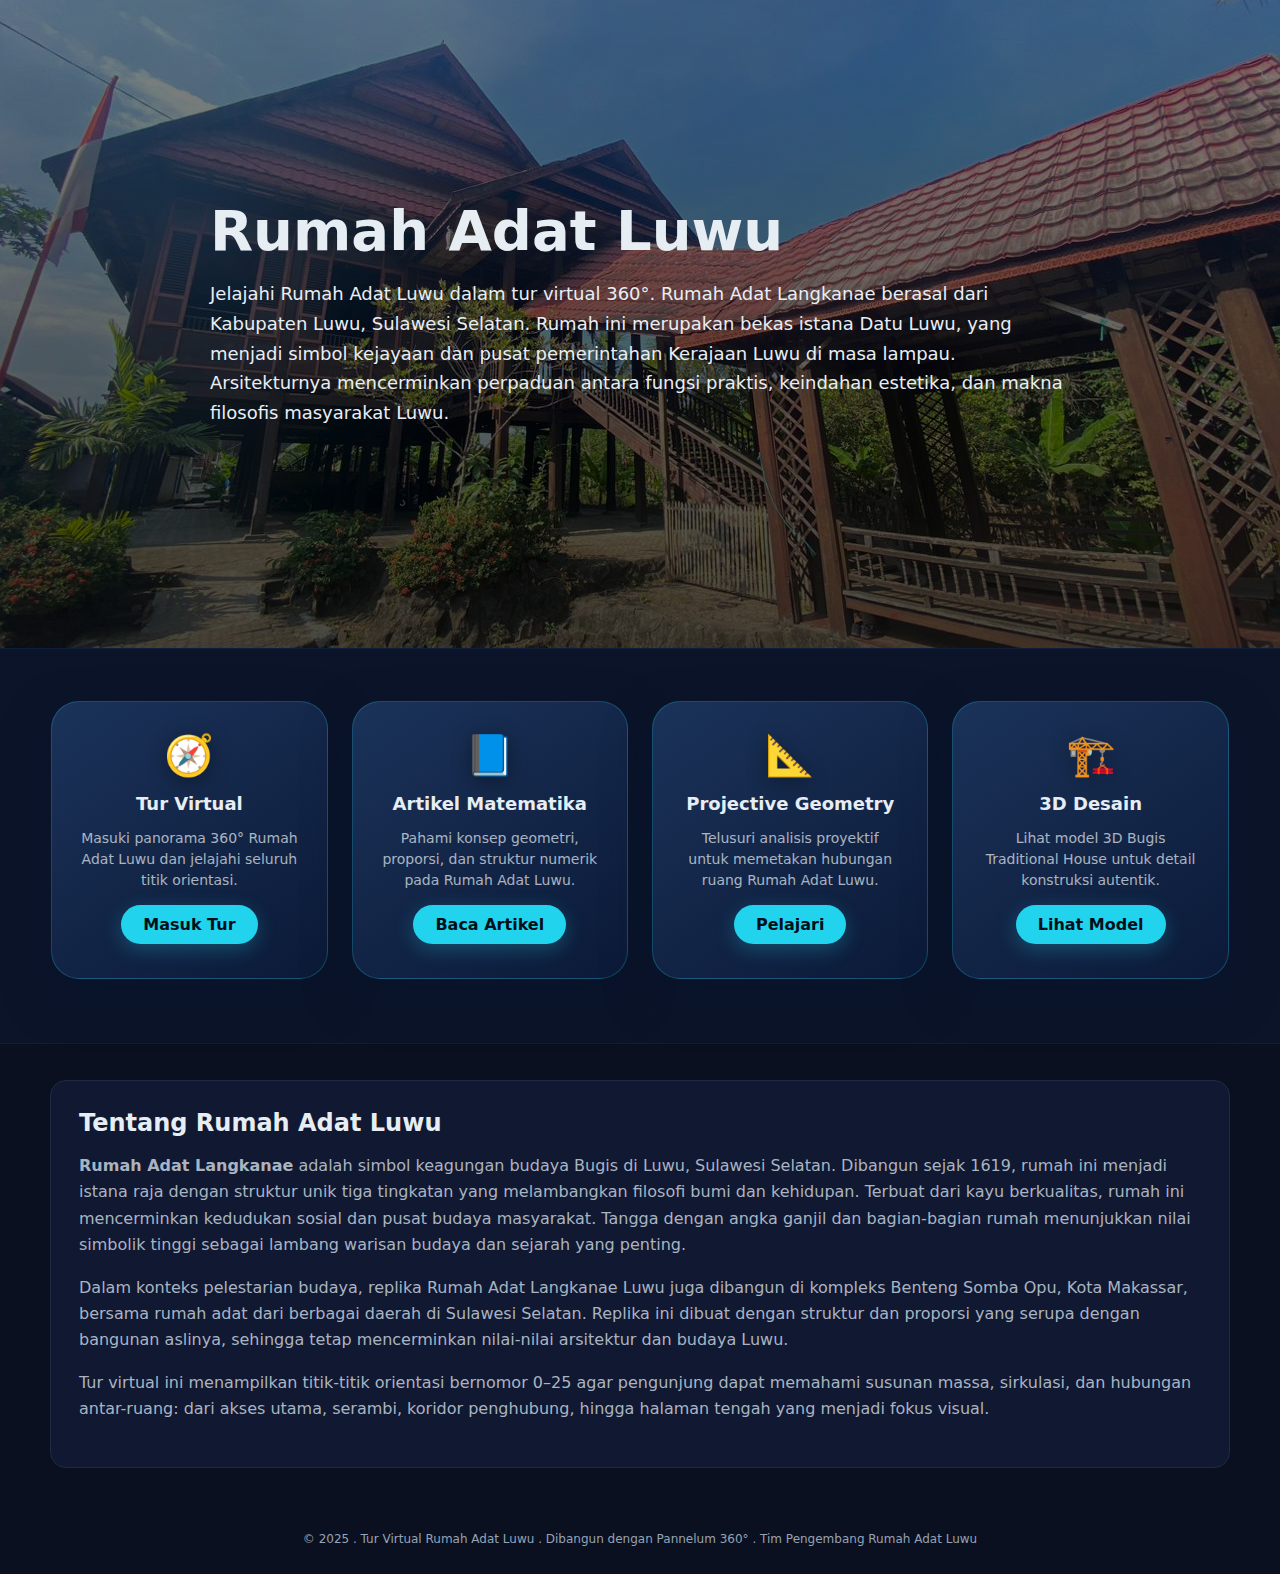
<file: index.html>
<!DOCTYPE html>
<html lang="en">
<head>
    <meta charset="UTF-8">
    <meta name="viewport" content="width=device-width, initial-scale=1">
    <title>RUMAH TRADISIONAL LUWU - Tur Virtual</title>
    <link rel="stylesheet" href="styles/index.css" />
</head>
<body>
    <header>
        <img
        src="assets/images/main_img.jpg" alt="Rumah Adat Luwu - tampak depan beranotasi"/>
        <div class="hero">
            <h1 class="title">Rumah Adat Luwu</h1>
            <p class="lead">
                Jelajahi Rumah Adat Luwu dalam tur virtual 360°. Rumah Adat Langkanae berasal dari Kabupaten Luwu, Sulawesi Selatan. Rumah ini merupakan bekas istana Datu Luwu, yang menjadi simbol kejayaan dan pusat pemerintahan Kerajaan Luwu di masa lampau. Arsitekturnya mencerminkan perpaduan antara fungsi praktis, keindahan estetika, dan makna filosofis masyarakat Luwu.
            </p>
        </div>
    </header>

    <section class="cta-section">
        <div class="cta-container">
            <article class="cta-card">
                <span class="cta-icon" aria-hidden="true">🧭</span>
                <h3>Tur Virtual</h3>
                <p>Masuki panorama 360° Rumah Adat Luwu dan jelajahi seluruh titik orientasi.</p>
                <a class="cta-button" href="vtour.html">Masuk Tur</a>
            </article>
            <article class="cta-card">
                <span class="cta-icon" aria-hidden="true">📘</span>
                <h3>Artikel Matematika</h3>
                <p>Pahami konsep geometri, proporsi, dan struktur numerik pada Rumah Adat Luwu.</p>
                <a class="cta-button" href="article.html">Baca Artikel</a>
            </article>
            <article class="cta-card">
                <span class="cta-icon" aria-hidden="true">📐</span>
                <h3>Projective Geometry</h3>
                <p>Telusuri analisis proyektif untuk memetakan hubungan ruang Rumah Adat Luwu.</p>
                <a class="cta-button" href="math.html#projective-geometry">Pelajari</a>
            </article>
            <article class="cta-card">
                <span class="cta-icon" aria-hidden="true">🏗️</span>
                <h3>3D Desain</h3>
                <p>Lihat model 3D Bugis Traditional House untuk detail konstruksi autentik.</p>
                <a class="cta-button" href="https://sketchfab.com/3d-models/bugis-traditionals-house-d85593bc47784f899d461a92c33bfca4">Lihat Model</a>
            </article>
        </div>
    </section>
    <main>
        <section class="card">
            <h2>Tentang Rumah Adat Luwu</h2>
            <p>
                <strong>Rumah Adat Langkanae</strong> adalah simbol keagungan budaya Bugis di Luwu, Sulawesi Selatan. Dibangun sejak 1619, rumah ini menjadi istana raja dengan struktur unik tiga tingkatan yang melambangkan filosofi bumi dan kehidupan. Terbuat dari kayu berkualitas, rumah ini mencerminkan kedudukan sosial dan pusat budaya masyarakat. Tangga dengan angka ganjil dan bagian-bagian rumah menunjukkan nilai simbolik tinggi sebagai lambang warisan budaya dan sejarah yang penting.
            </p>
            <p>
                Dalam konteks pelestarian budaya, replika Rumah Adat Langkanae Luwu juga dibangun di kompleks Benteng Somba Opu, Kota Makassar, bersama rumah adat dari berbagai daerah di Sulawesi Selatan. Replika ini dibuat dengan struktur dan proporsi yang serupa dengan bangunan aslinya, sehingga tetap mencerminkan nilai-nilai arsitektur dan budaya Luwu.
            </p>
            <p>
                Tur virtual ini menampilkan titik-titik orientasi bernomor  0–25 agar pengunjung dapat memahami susunan massa, sirkulasi, dan hubungan antar-ruang: dari akses utama, serambi, koridor penghubung, hingga halaman tengah yang menjadi fokus visual.
            </p>
        </section>
    </main>

    <footer>
        © 2025 . Tur Virtual Rumah Adat Luwu . Dibangun dengan Pannelum 360° . Tim Pengembang Rumah Adat Luwu
    </footer>
</body>
</html>
</file>
<file: styles/index.css>
/* Variabel warna utama untuk tema website */
:root {
    --bg: #0b1020;         /* Warna latar belakang utama */
    --ink: #e6edf3;        /* Warna teks utama */
    --muted: #a9b4c2;      /* Warna teks sekunder/muted */
    --accent: #22d3ee;     /* Warna aksen/tombol */
    --panel: #111831;      /* Warna panel/kartu */
}

/* Semua elemen menggunakan box-sizing border-box agar padding dan border masuk hitungan ukuran */
* {
    box-sizing: border-box;
}

/* Aturan dasar untuk body: font, warna, dan latar belakang */
body {
    margin: 0;
    font-family: system-ui, -apple-system, Segoe UI, Roboto, Helvetica, Arial;
    color: var(--ink);
    background: var(--bg);
}

/* Header: bagian atas berisi gambar dan judul, dengan tinggi minimal 72vh */
header {
    position: relative;
    min-height: 72vh;
    display: grid;
    place-items: center;
    overflow: hidden;
}

/* Gambar header: memenuhi seluruh area header dan diberi efek filter */
header img {
    position: absolute;
    inset: 0;
    width: 100%;
    height: 100%;
    object-fit: cover;
    filter: contrast(1.05) saturate(1.05) brightness(.8);
}

/* Overlay gelap di atas gambar header agar teks lebih terbaca */
header::after {
    content: "";
    position: absolute;
    inset: 0;
    background: linear-gradient(180deg, rgba(0,0,0,.35), rgba(0,0,0,.65));
}

/* Hero: kontainer utama judul dan deskripsi di header */
.hero {
    position: relative;
    z-index: 1;
    max-width: 1100px;
    padding: 24px;
}

/* Judul utama di header */
.title {
    font-size: clamp(28px, 5vw, 56px); /* Responsive font size */
    line-height: 1.05;
    margin: 0 0 10px;
}

/* Deskripsi singkat di bawah judul */
.lead {
    font-size: clamp(14px, 2.2vw, 18px); /* Responsive font size */
    color: #e8eef6;
    max-width: 860px;
}

.cta a.secondary:hover {
    background: rgba(34, 211, 238, 0.12);
}

/* Main: konten utama di bawah header */
main {
    max-width: 1100px;
    margin: 36px auto;
    padding: 0 20px;
}

/* Card: panel/kartu untuk penjelasan tentang Baruga */
.card {
    background: var(--panel);
    border: 1px solid #1f2a44;
    border-radius: 16px;
    padding: 22px;
}

/* Judul section di dalam card */
h2 {
    margin: 0 0 8px;
}

/* Paragraf di dalam card */
p {
    color: var(--muted);
    line-height: 1.65;
}

/* Footer: bagian bawah halaman */
footer {
    color: #95a3b6;
    font-size: 12px;
    text-align: center;
    padding: 28px 16px;
}

/* Variabel warna utama untuk tema website */
:root {
    --bg: #0b1020;         /* Warna latar belakang utama */
    --ink: #e6edf3;        /* Warna teks utama */
    --muted: #a9b4c2;      /* Warna teks sekunder/muted */
    --accent: #22d3ee;     /* Warna aksen/tombol */
    --panel: #111831;      /* Warna panel/kartu */
}

/* Semua elemen menggunakan box-sizing border-box agar padding dan border masuk hitungan ukuran */
* {
    box-sizing: border-box;
}

/* Aturan dasar untuk body: font, warna, dan latar belakang */
body {
    margin: 0;
    font-family: system-ui, -apple-system, Segoe UI, Roboto, Helvetica, Arial;
    color: var(--ink);
    background: var(--bg);
}

/* Theme controller styles (disabled; keep for future use)
.theme-menu {
    position: fixed;
    top: 18px;
    right: 18px;
    display: flex;
    flex-direction: column;
    align-items: flex-end;
    gap: 10px;
    z-index: 5;
}

.theme-menu__toggle {
    border: 1px solid rgba(34, 211, 238, 0.4);
    background: rgba(11, 16, 32, 0.9);
    color: var(--accent);
    font-weight: 600;
    border-radius: 999px;
    padding: 8px 16px;
    cursor: pointer;
    transition: transform 0.2s, background-color 0.2s;
}

.theme-menu__toggle:hover,
.theme-menu__toggle:focus-visible {
    background: rgba(34, 211, 238, 0.12);
    transform: translateY(-1px);
}

.theme-menu__panel {
    width: clamp(220px, 28vw, 260px);
    background: rgba(11, 16, 32, 0.96);
    border: 1px solid #1f2a44;
    border-radius: 16px;
    padding: 16px;
    display: grid;
    gap: 14px;
    backdrop-filter: blur(8px);
}

.theme-menu__panel fieldset {
    border: none;
    margin: 0;
    padding: 0;
    display: grid;
    gap: 10px;
}

.theme-menu__panel legend {
    font-size: 12px;
    font-weight: 600;
    text-transform: uppercase;
    letter-spacing: 0.08em;
    color: rgba(230, 237, 243, 0.7);
    margin-bottom: 2px;
}

.theme-menu__panel label {
    display: flex;
    justify-content: space-between;
    align-items: center;
    gap: 12px;
    font-size: 13px;
    color: var(--ink);
}

.theme-menu__panel input[type="color"] {
    appearance: none;
    border: 1px solid rgba(255, 255, 255, 0.15);
    border-radius: 10px;
    width: 48px;
    height: 32px;
    padding: 0;
    cursor: pointer;
    background: transparent;
}

.theme-menu__panel input[type="color"]::-webkit-color-swatch,
.theme-menu__panel input[type="color"]::-moz-color-swatch {
    border: none;
    border-radius: 8px;
}

.theme-menu__reset {
    border: 1px solid rgba(34, 211, 238, 0.35);
    background: transparent;
    color: var(--accent);
    border-radius: 999px;
    padding: 8px 14px;
    font-size: 13px;
    font-weight: 600;
    cursor: pointer;
    justify-self: end;
    transition: background-color 0.2s, transform 0.2s;
}

.theme-menu__reset:hover,
.theme-menu__reset:focus-visible {
    background: rgba(34, 211, 238, 0.12);
    transform: translateY(-1px);
}
*/

/* Header: bagian atas berisi gambar dan judul, dengan tinggi minimal 72vh */
header {
    position: relative;
    min-height: 72vh;
    display: grid;
    place-items: center;
    overflow: hidden;
}

/* Gambar header: memenuhi seluruh area header dan diberi efek filter */
header img {
    position: absolute;
    inset: 0;
    width: 100%;
    height: 100%;
    object-fit: cover;
    filter: contrast(1.05) saturate(1.05) brightness(.8);
}

/* Overlay gelap di atas gambar header agar teks lebih terbaca */
header::after {
    content: "";
    position: absolute;
    inset: 0;
    background: linear-gradient(180deg, rgba(0,0,0,.35), rgba(0,0,0,.65));
}

/* Hero: kontainer utama judul dan deskripsi di header */
.hero {
    position: relative;
    z-index: 1;
    max-width: 1100px;
    padding: 24px;
}

/* Judul utama di header */
.title {
    font-size: clamp(28px, 5vw, 56px); /* Responsive font size */
    line-height: 1.05;
    margin: 0 0 10px;
}

/* Deskripsi singkat di bawah judul */
.lead {
    font-size: clamp(14px, 2.2vw, 18px); /* Responsive font size */
    color: #e8eef6;
    max-width: 860px;
}

/* CTA row container below hero */
.cta-section {
    background: #0c1429;
    border-top: 1px solid #0f1f3a;
    border-bottom: 1px solid #0f1f3a;
    padding: 52px 0 64px;
}

.cta-container {
    width: min(1180px, 92%);
    margin: 0 auto;
    display: flex;
    gap: 24px;
    justify-content: center;
    flex-wrap: wrap;
}

.cta-card {
    background: linear-gradient(145deg, rgba(28,52,92,0.95), rgba(12,26,56,0.95));
    border: 1px solid rgba(34,211,238,0.25);
    border-radius: 28px;
    padding: 30px 28px 34px;
    flex: 1 1 240px;
    max-width: 280px;
    min-height: 260px;
    display: flex;
    flex-direction: column;
    align-items: center;
    text-align: center;
    gap: 14px;
    box-shadow: 0 18px 45px rgba(6,20,43,0.55);
}

.cta-icon {
    font-size: 40px;
    filter: drop-shadow(0 4px 10px rgba(0,0,0,0.35));
}

.cta-card h3 {
    margin: 0;
    font-size: 18px;
    color: var(--ink);
}

.cta-card p {
    margin: 0;
    color: rgba(230, 237, 243, 0.72);
    font-size: 14px;
    line-height: 1.5;
}

.cta-button {
    margin-top: auto;
    display: inline-flex;
    justify-content: center;
    align-items: center;
    padding: 10px 22px;
    border-radius: 999px;
    background: var(--accent);
    color: #00101a;
    font-weight: 700;
    text-decoration: none;
    box-shadow: 0 6px 20px rgba(34,211,238,0.25);
    transition: transform 0.2s, box-shadow 0.2s;
}

.cta-button:hover {
    transform: translateY(-2px);
    box-shadow: 0 10px 28px rgba(34,211,238,0.35);
}

/* Main: konten utama di bawah header */
main {
    max-width: min(1400px, 120%);
    margin: 36px auto;
    padding: 0 20px;
}

/* Card: panel/kartu untuk penjelasan tentang Baruga */
.card {
    width: min(1180px, 120%);
    margin: 0 auto;
    background: var(--panel);
    border: 1px solid #1f2a44;
    border-radius: 16px;
    padding: 28px;
}

/* Judul section di dalam card */
h2 {
    margin: 0 0 8px;
}

/* Paragraf di dalam card */
p {
    color: var(--muted);
    line-height: 1.65;
}

/* Footer: bagian bawah halaman */
footer {
    color: #95a3b6;
    font-size: 12px;
    text-align: center;
    padding: 28px 16px;
}
</file>
